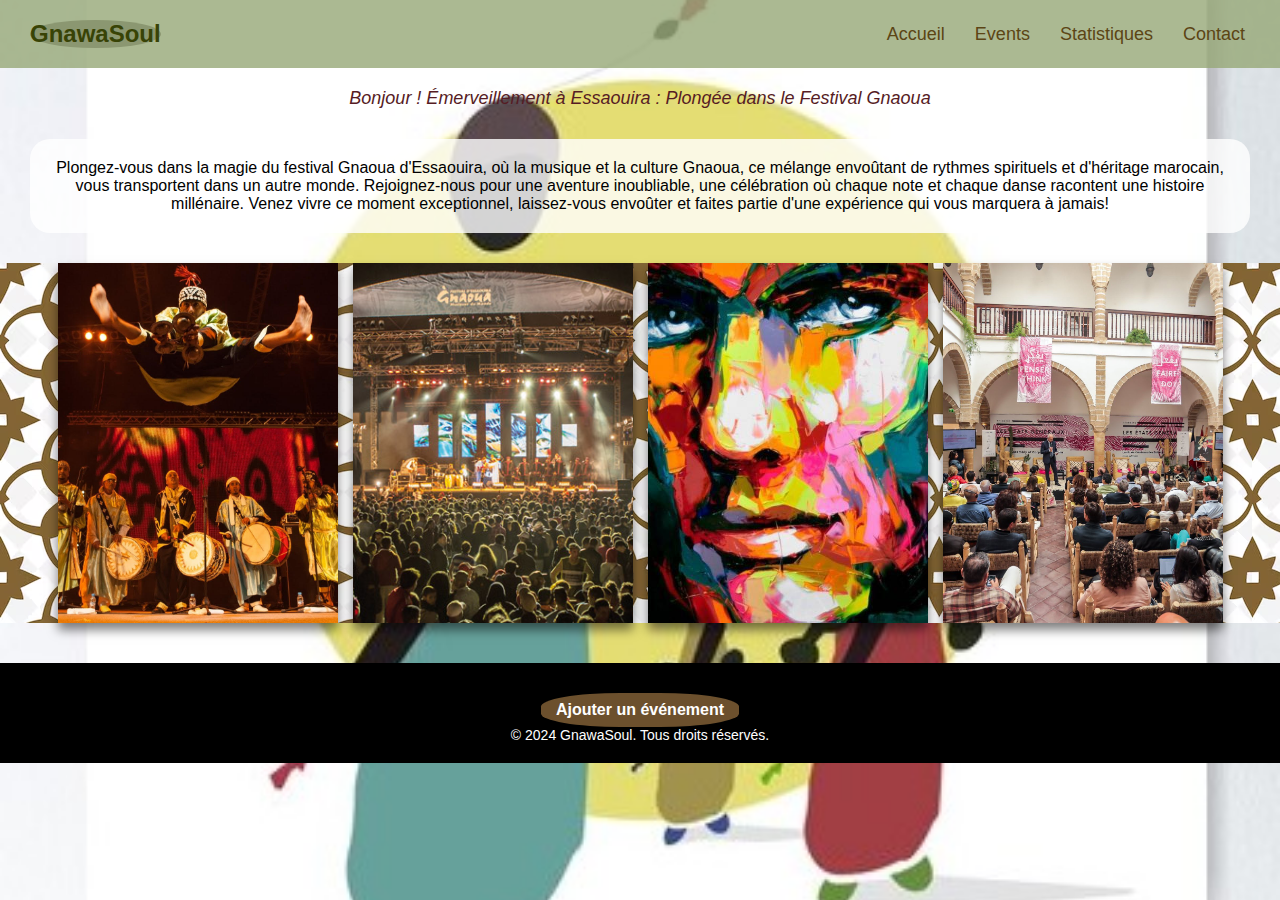
<file: index.html>
<!DOCTYPE html>
<html>
<head>
    <meta charset="UTF-8"> <!-- Définit l'encodage des caractères en UTF-8 -->
    <title>GnawaSoul-Home</title> <!-- Titre de la page affiché dans l'onglet du navigateur -->
    <link rel="stylesheet" href="index.css"> <!-- Lien vers le fichier CSS pour les styles -->
</head>
<body>
    <header>
          <nav>
            <h1 class="t1">GnawaSoul</h1> <!-- Titre principal de la navigation -->
            <ul>
                <li><a href="index.html">Accueil</a></li> <!-- Lien vers la page d'accueil -->
                <li><a href="events.html">Events</a></li> <!-- Lien vers la page des événements -->
                <li><a href="stats.html">Statistiques</a></li> <!-- Lien vers la page des statistiques -->
                <li><a href="contact.html">Contact</a></li> <!-- Lien vers la page de contact -->
            </ul>
        </nav>
    </header>
    <div class="quote">
        Émerveillement à Essaouira : Plongée dans le Festival Gnaoua
    </div>    
    <main> 
        <section class="presentation">
            <p> Plongez-vous dans la magie du festival Gnaoua d'Essaouira, où la musique et la culture Gnaoua, ce mélange envoûtant de rythmes spirituels et d'héritage marocain, vous transportent dans un autre monde. Rejoignez-nous pour une aventure inoubliable, une célébration où chaque note et chaque danse racontent une histoire millénaire. Venez vivre ce moment exceptionnel, laissez-vous envoûter et faites partie d'une expérience qui vous marquera à jamais!  </p>
        </section>
    </main>
    <div class="container">
        <div class="wrapper">
            <div class="card">
               <img src="concert.jpg"> <!-- Image d'un concert -->
               <div class="info">
                   <h1>Magie des Maâlems Gnaoua</h1> <!-- Titre de la carte -->
                   <p>Les maâlems gnaoua enchantent avec leurs performances mêlant chants, guembri et qraqeb.</p> <!-- Description de la carte -->
                   <a href="concert.html" class="btn">En savoir plus</a> <!-- Lien pour en savoir plus -->
               </div>
            </div>
            <div class="card">
               <img src="fusion.jpg"> <!-- Image de fusions musicales -->
               <div class="info">
                   <h1>Harmonies Croisées</h1>
                   <p>Des fusions inédites entre gnaoua et musiques internationales créent des moments uniques.</p>
                   <a href="#" class="btn">En savoir plus</a>
               </div>
             </div>
             <div class="card">
                 <img src="gnaoua.jpg"> <!-- Image représentant l'art Gnaoua -->
                 <div class="info">
                     <h1>L'Art au Cœur d'Essaouira</h1>
                     <p>Le Festival Gnaoua d'Essaouira plonge dans l'art, dévoilant l'âme gnaouie et l'héritage souiri à travers peintures, photos et artisanat.</p>
                     <a href="#" class="btn">En savoir plus</a>
                 </div>
               </div>
               <div class="card">
                 <img src="conference.jpg"> <!-- Image d'une conférence -->
                 <div class="info">
                     <h1>À la Découverte de la Culture Gnaoua</h1>
                     <p>Des ateliers et discussions sur la culture, l'histoire et le patrimoine gnaoua.</p>
                     <a href="#" class="btn">En savoir plus</a>
                 </div>
               </div>
         </div>
    </div>

    <footer>
         <a href="add-event.html" class="add-event-lien">Ajouter un événement</a> <!-- Lien pour ajouter un événement -->
        <p>&copy; 2024 GnawaSoul. Tous droits réservés.</p> <!-- Note de copyright -->
    </footer>

    <script src="index.js"></script> <!-- Lien vers le fichier JavaScript -->
</body>
</html>
</file>
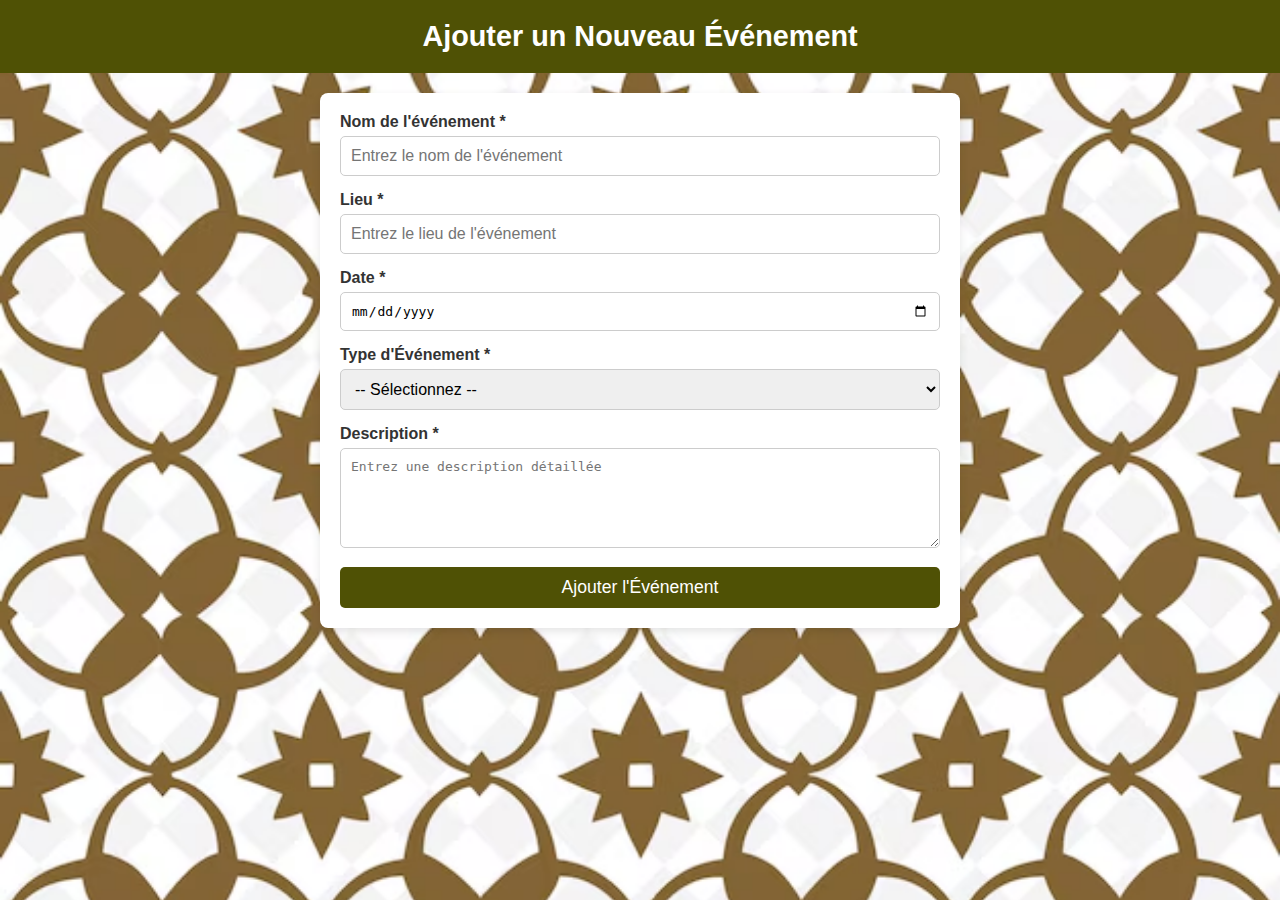
<file: add-event.html>
<!DOCTYPE html>
<html lang="fr">
<head>
    <meta charset="UTF-8">
    <meta name="viewport" content="width=device-width, initial-scale=1.0">
    <title>Ajouter un Événement</title>
    <link rel="stylesheet" href="add-event.css">
</head>
<body>
    <header>
        <h1>Ajouter un Nouveau Événement</h1>
    </header>

    <main>
        <!-- Formulaire pour ajouter un événement -->
        <form id="event-form">
            <!-- Groupe pour le nom de l'événement -->
            <div class="form-group">
                <label for="event-name">Nom de l'événement *</label>
                <input type="text" id="event-name" name="event-name" placeholder="Entrez le nom de l'événement">
            </div>
            <!-- Groupe pour le lieu de l'événement -->
            <div class="form-group">
                <label for="event-location">Lieu *</label>
                <input type="text" id="event-location" name="event-location" placeholder="Entrez le lieu de l'événement">
            </div>
            <!-- Groupe pour la date de l'événement -->
            <div class="form-group">
                <label for="event-date">Date *</label>
                <input type="date" id="event-date" name="event-date">
            </div>
            <!-- Groupe pour le type d'événement -->
            <div class="form-group">
                <label for="event-type">Type d'Événement *</label>
                <select id="event-type" name="event-type">
                    <!-- Option par défaut -->
                    <option value="">-- Sélectionnez --</option>
                    <!-- Liste des options possibles -->
                    <option value="Concert">Concert</option>
                    <option value="Exposition">Exposition</option>
                    <option value="Conférence">Conférence</option>
                    <option value="Festival">Festival</option>
                </select>
            </div>
            <!-- Groupe pour la description de l'événement -->
            <div class="form-group">
                <label for="event-description">Description *</label>
                <textarea id="event-description" name="event-description" placeholder="Entrez une description détaillée"></textarea>
            </div>
            <button type="submit" id="submit-btn">Ajouter l'Événement</button>
        </form>
    </main>

    <script src="add-event.js"></script>
</body>
</html>
</file>
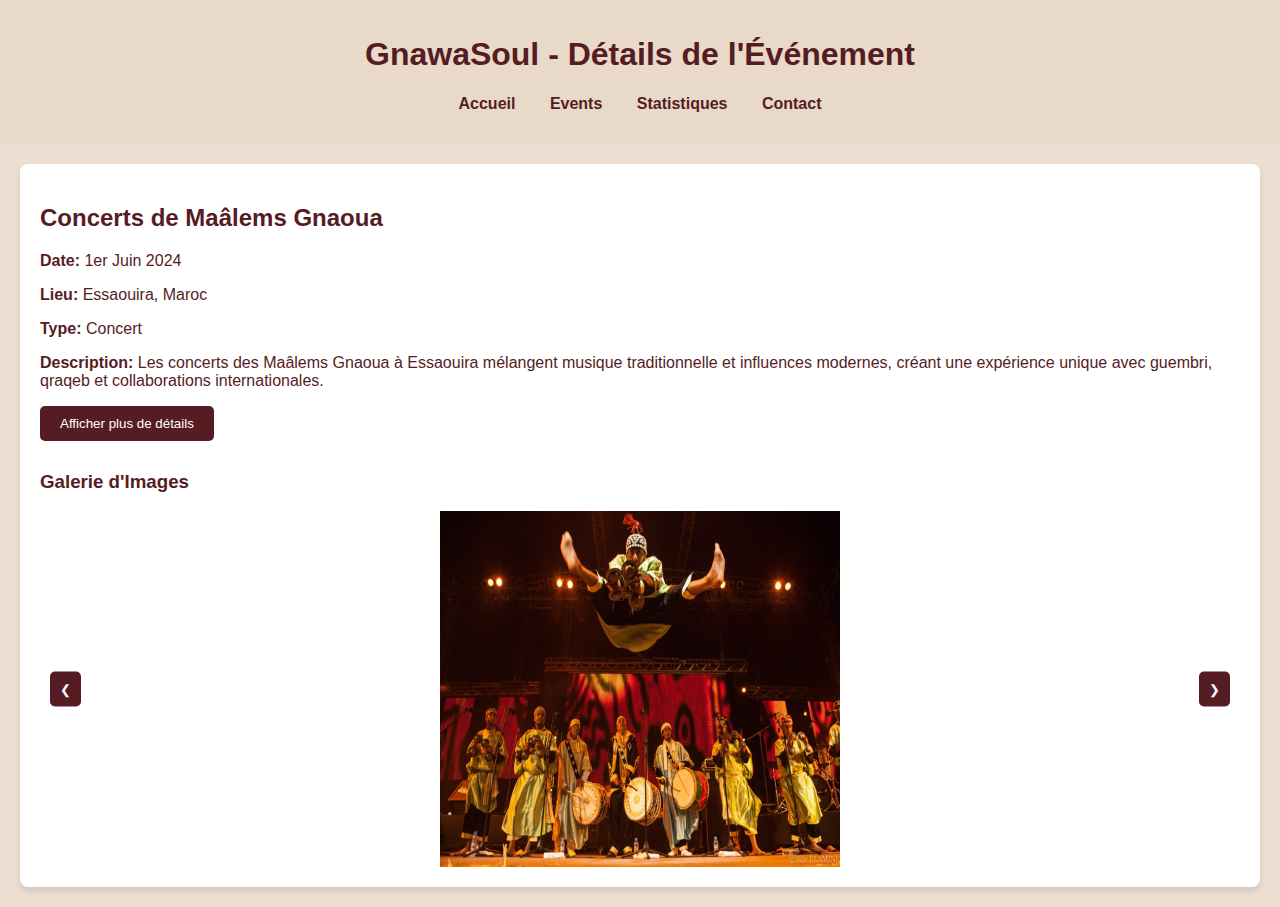
<file: event-details.html>
<!DOCTYPE html>
<html lang="fr">
<head>
    <meta charset="UTF-8">
    <meta name="viewport" content="width=device-width, initial-scale=1.0">
    <title>Détails de l'Événement - Maâlems Gnaoua</title>
    <link rel="stylesheet" href="event-details.css">
</head>
<body>

    <header>
        <nav>
            <h1>GnawaSoul - Détails de l'Événement</h1>
            <ul>
                <li><a href="index.html">Accueil</a></li>
                <li><a href="events.html">Events</a></li>
                <li><a href="stats.html">Statistiques</a></li>
                <li><a href="contact.html">Contact</a></li>
            </ul>
        </nav>
    </header>

    <main>
        <article>
            <section id="event-info">
                <h2>Concerts de Maâlems Gnaoua</h2>
                <p><strong>Date:</strong> 1er Juin 2024</p>
                <p><strong>Lieu:</strong> Essaouira, Maroc</p>
                <p><strong>Type:</strong> Concert</p>
                <p><strong>Description:</strong> Les concerts des Maâlems Gnaoua à Essaouira mélangent musique traditionnelle et influences modernes, créant une expérience unique avec guembri, qraqeb et collaborations internationales.</p>

                <button id="show-more-btn">Afficher plus de détails</button>

                <section id="more-details" style="display: none;">
                    <p>Les Maâlems, gardiens de cet art ancestral, élèvent l'expérience en collaborant avec des artistes de renommée mondiale.</p>
                    <p>Ces performances réunissent des artistes locaux et internationaux, créant une fusion vibrante de rythmes ancestraux et de sonorités contemporaines</p>
                </section>
            </section>

            <section id="gallery">
                <h3>Galerie d'Images</h3>
                <div id="image-gallery">
                    <button id="prev-btn">❮</button><!-- Bouton pour naviguer vers l'image précédente -->
                    <div id="gallery-container">
                        <img class="gallery-img" src="concert.jpg" alt="Image 1">
                        <img class="gallery-img" src="fusion.jpg" alt="Image 2">
                        <img class="gallery-img" src="gnaoua.jpg" alt="Image 3">
                        <img class="gallery-img" src="conference.jpg" alt="Image 4">
                    </div>
                    <button id="next-btn">❯</button>
                </div>
            </section>
        </article>
    </main>

    <script src="event-details.js"></script>
</body>
</html>
</file>
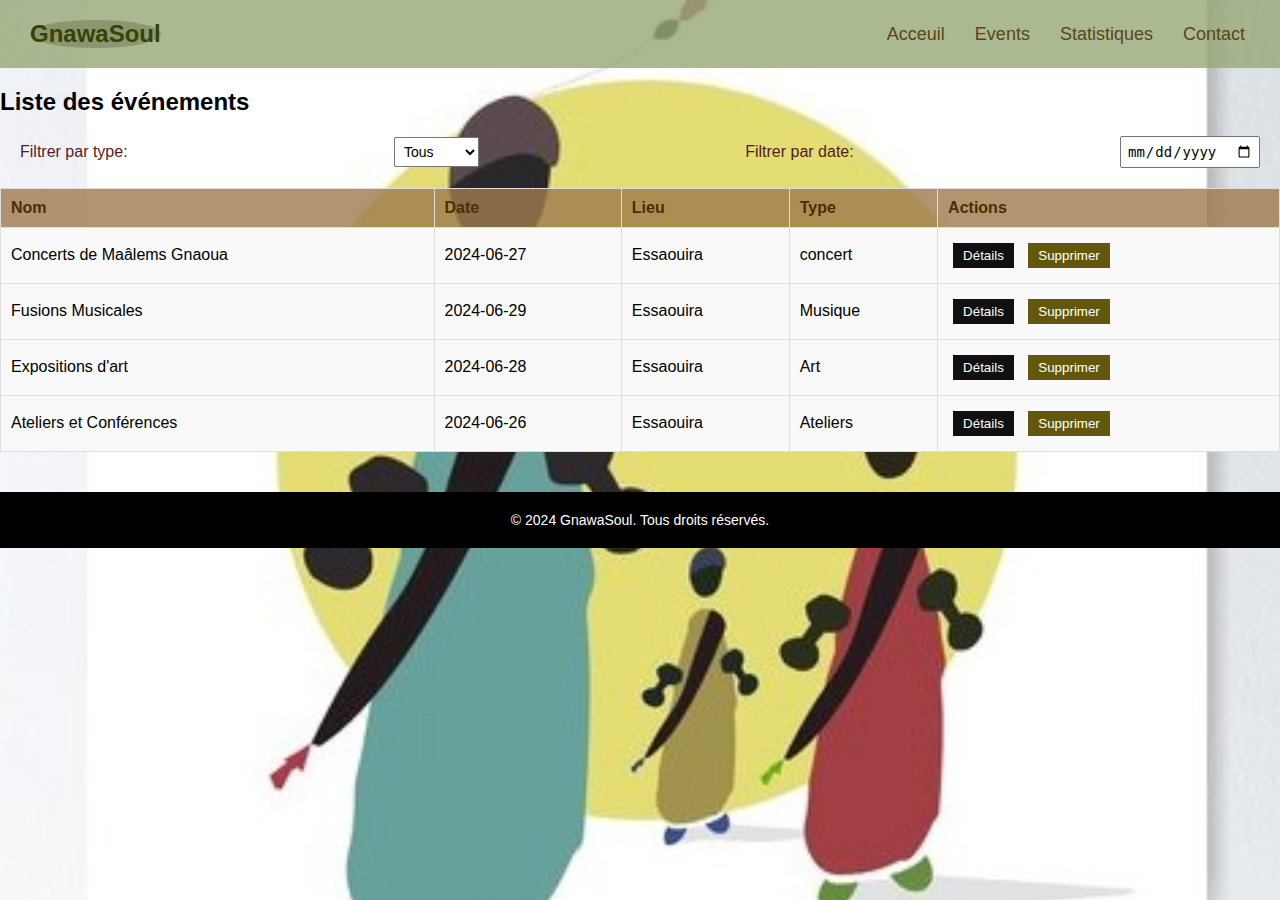
<file: events.html>
<!DOCTYPE html>
<html lang="fr">
<head>
    <meta charset="UTF-8">
    <meta name="viewport" content="width=device-width, initial-scale=1.0">
    <title>Liste des événements</title>
    <link rel="stylesheet" href="events.css">
</head>
<body>
    <header>
        <nav>
            <h1 class="t1">GnawaSoul</h1>
            <ul>
                <li><a href="index.html">Acceuil</a></li>
                <li><a href="events.html">Events</a></li>
                <li><a href="stats.html">Statistiques</a></li>
                <li><a href="contact.html">Contact</a></li>
            </ul>
        </nav>
    </header>

    <main>
        <section>
            <h2>Liste des événements</h2>

            <!-- Filtre par type ou date -->
            <div id="filters">
                <label for="filter-type">Filtrer par type:</label><!-- Option pour filtrer tous les types d'événements -->
                <select id="filter-type">
                    <option value="all">Tous</option>
                    <option value="musique">Concert</option>
                    <option value="film">Musique</option>
                    <option value="danse">Art</option>
                    <option value="art">Ateliers</option>
                </select>
                <label for="filter-date">Filtrer par date:</label>
                <input type="date" id="filter-date"><!-- Champ pour filtrer les événements par date -->
            </div>

            <!-- Tableau des événements -->
            <table id="events-table">
                <thead>
                    <tr>
                        <th>Nom</th><!-- En-tête de colonne pour le nom de l'événement -->
                        <th>Date</th><!-- En-tête de colonne pour la date de l'événement -->
                        <th>Lieu</th><!-- En-tête de colonne pour le lieu de l'événement -->
                        <th>Type</th><!-- En-tête de colonne pour le type d'événement -->
                        <th>Actions</th><!-- En-tête de colonne pour les actions (détails, supprimer) -->
                    </tr>
                </thead>
                <tbody>
                    <tr>
                        <td> <a class="event" href="event-details.html" class="details-btn">Concerts de Maâlems Gnaoua</a></td>
                        <td>2024-06-27</td>
                        <td>Essaouira</td>
                        <td>concert</td>
                        <td>
                            <button class="details-btn" data-id="1">Détails</button>
                            <button class="delete-btn">Supprimer</button>
                        </td>
                    </tr>
                    <tr id="details-1" class="details-row">
                        <td colspan="5">
                            <p>Les maâlems gnaoua enchantent avec leurs performances mêlant chants, guembri et qraqeb.</p>
                            <p>
                                Les concerts des Maâlems Gnaoua à Essaouira allient musique traditionnelle et influences modernes pour créer une expérience musicale unique.</p>
                        </td>
                    </tr>

                    <tr>
                        <td>Fusions Musicales</td>
                        <td>2024-06-29</td>
                        <td>Essaouira</td>
                        <td>Musique</td>
                        <td>
                            <button class="details-btn" data-id="2">Détails</button>
                            <button class="delete-btn">Supprimer</button>
                        </td>
                    </tr>
                    <tr id="details-2" class="details-row">
                        <td colspan="5">
                            <p>Des fusions inédites entre gnaoua et musiques internationales créent des moments uniques</p>
                            <p>Ces échanges culturels enrichissent la scène musicale, offrant des performances vibrantes et émouvantes qui transcendent les frontières et unissent les âmes à travers la musique.</p>
                        </td>
                    </tr>

                    <tr>
                        <td>Expositions d'art</td>
                        <td>2024-06-28</td>
                        <td>Essaouira</td>
                        <td>Art</td>
                        <td>
                            <button class="details-btn" data-id="3">Détails</button>
                            <button class="delete-btn">Supprimer</button>
                        </td>
                    </tr>
                    <tr id="details-3" class="details-row">
                        <td colspan="5">
                            <p>Le Festival Gnaoua d'Essaouira plonge dans l'art, dévoilant l'âme gnaouie et l'héritage souiri à travers peintures, photos et artisanat.</p>
                            <p>Ces expressions artistiques fusionnent pour offrir un voyage visuel inoubliable, célébrant la profondeur et la beauté de l'âme gnaouie et du patrimoine souiri.</p>
                        </td>
                    </tr>

                    <tr>
                        <td>Ateliers et Conférences</td>
                        <td>2024-06-26</td>
                        <td>Essaouira</td>
                        <td>Ateliers</td>
                        <td>
                            <button class="details-btn" data-id="4">Détails</button>
                            <button class="delete-btn">Supprimer</button>
                        </td>
                    </tr>
                    <tr id="details-4" class="details-row">
                        <td colspan="5">
                            <p>Des ateliers et discussions sur la culture, l'histoire et le patrimoine gnaoua.</p>
                            <p>Le Festival Gnaoua d'Essaouira propose une série d'ateliers et de discussions captivants dédiés à la culture, l'histoire et le patrimoine gnaoua. Ces sessions offrent une plongée profonde dans les traditions ancestrales et les histoires fascinantes des gnaouas.</p>
                        </td>
                    </tr>
                </tbody>
            </table>
        </section>
    </main>
    <footer>
        <p>&copy; 2024 GnawaSoul. Tous droits réservés.</p>
    </footer>

    <script src="events.js"></script>
</body>
</html>
</file>
<file: index.css>
body {
    background-image: url('background.jpg'); /* Image de fond */
    background-size: cover; /* L'image couvre tout l'écran */
    background-position: center; /* L'image est centrée */
    background-attachment: fixed; /* L'image reste fixe lors du défilement */
    margin: 0; /* Supprime les marges par défaut */
    font-family: 'Gill Sans', 'Gill Sans MT', Calibri, 'Trebuchet MS', sans-serif; /* Police de caractères */
}

nav {
    display: flex; /* Utilise un conteneur flexible */
    justify-content: space-between; /* Espace entre les éléments */
    align-items: center; /* Centre les éléments verticalement */
    background-color: #97a878ce; /* Couleur de fond du menu de navigation */
    padding: 10px 20px; /* Espacement interne */
}

nav h1 {
    margin: 10px; /* Marge autour du titre */
    font-size: 24px; /* Taille de la police */
    color: #384306; /* Couleur du texte */
    font-family: 'Gill Sans', 'Gill Sans MT', Calibri, 'Trebuchet MS', sans-serif; /* Police de caractères */
}

.t1{ 
    background-color: #8b9771; /* Couleur de fond */
    border-radius: 100%; /* Bord arrondi */
}

nav ul {
    display: flex; /* Utilise un conteneur flexible */
    list-style: none; /* Supprime les puces de liste */
    margin: 0; /* Supprime les marges */
    padding: 0; /* Supprime les espacements internes */
}

nav ul li {
    margin: 0 15px; /* Espacement entre les éléments de la liste */
}

nav ul li a {
    text-decoration: none; /* Supprime le soulignement des liens */
    color: #5c4515; /* Couleur du texte */
    font-size: 18px; /* Taille de la police */
    transition: color 0.3s; /* Transition douce pour le changement de couleur */
}

nav ul li a:hover {
    color: #000; /* Couleur du texte au survol */
}

.quote {
    text-align: center; /* Texte centré */
    font-style: italic; /* Style de police italique */
    margin-top: 20px; /* Marge en haut */
    color: #561c24; /* Couleur du texte */
    font-size: 18px; /* Taille de la police */
}

main p {
    margin: 30px; /* Marge autour du paragraphe */
    color: black; /* Couleur du texte */
    font-size: 16px; /* Taille de la police */
    background-color: rgba(255, 255, 255, 0.8); /* Fond semi-transparent */
    padding: 20px; /* Espacement interne */
    border-radius: 20px; /* Coins arrondis */
    text-align: center; /* Texte centré */
}

*{
    box-sizing: border-box; /* Inclut la bordure et le padding dans la largeur et la hauteur */
    font-family: 'Lato', sans-serif; /* Police de caractères */
}

.container{
    width: 100%; /* Largeur complète */
    height: 100%; /* Hauteur complète */
    display: flex; /* Utilise un conteneur flexible */
    justify-content: center; /* Centre les éléments horizontalement */
    align-items: center; /* Centre les éléments verticalement */
    background: #222; /* Couleur de fond */
    background-image: url('background1.avif'); /* Image de fond */
}

.wrapper{
    display: flex; /* Utilise un conteneur flexible */
    flex-wrap: wrap; /* Permet de passer à la ligne suivante */
    justify-content: space-between; /* Espace entre les éléments */
    gap: 15px; /* Espacement entre les éléments */
}

.card {
    width: 280px; /* Largeur de la carte */
    height: 360px; /* Hauteur de la carte */
    padding: 2rem 1rem; /* Espacement interne */
    background: #fff; /* Couleur de fond */
    position: relative; /* Position relative pour les éléments enfants */
    display: flex; /* Utilise un conteneur flexible */
    align-items: flex-end; /* Aligne les éléments à la fin du conteneur */
    box-shadow: 0px 7px 10px rgba(0,0,0,0.5); /* Ombre de boîte */
    transition: 0.5s ease-in-out; /* Transition douce */
}

.card:hover {
    transform: translateY(20px); /* Déplacement vers le haut au survol */
}

.card:before {
    content: ""; /* Contenu vide pour l'élément avant */
    position: absolute; /* Position absolue */
    top: 0; /* En haut du conteneur */
    left: 0; /* À gauche du conteneur */
    display: block; /* Affichage en bloc */
    width: 100%; /* Largeur complète */
    height: 100%; /* Hauteur complète */
    background: linear-gradient(to bottom,  rgba(24, 28, 26, 0.5), rgba(24, 28, 26, 0.5)); /* Dégradé de fond */
    z-index: 2; /* Niveau de superposition */
    transition: 0.5s all; /* Transition douce */
    opacity: 0; /* Opacité initiale */
}

.card:hover:before{
    opacity: 1; /* Opacité au survol */
}

.card img{
    width: 100%; /* Largeur complète de l'image */
    height: 100%; /* Hauteur complète de l'image */
    object-fit: cover; /* L'image couvre le conteneur */
    position: absolute; /* Position absolue */
    top: 0; /* En haut du conteneur */
    left: 0; /* À gauche du conteneur */
}

.card .info {
    position: relative; /* Position relative */
    z-index: 3; /* Niveau de superposition */
    color: #fff; /* Couleur du texte */
    opacity: 0; /* Opacité initiale */
    transform: translateY(30px); /* Déplacement initial vers le bas */
    transition: 0.5s all; /* Transition douce */
}

.card:hover .info {
    opacity: 1; /* Opacité au survol */
    transform: translateY(0px); /* Position au survol */
}

.card .info h1{
    margin: 0; /* Pas de marge */
}

.card .info p{
    letter-spacing: 1px; /* Espacement des lettres */
    font-size: 15px; /* Taille de la police */
    margin-top: 8px; /* Marge en haut */
    margin-bottom: 20px; /* Marge en bas */
}

.card .info .btn{
    text-decoration: none; /* Pas de soulignement */
    padding: 0.5rem 1rem; /* Espacement interne */
    background: #fff; /* Couleur de fond */
    color: #000; /* Couleur du texte */
    font-size: 14px; /* Taille de la police */
    font-weight: bold; /* Texte en gras */
    cursor: pointer; /* Curseur pointeur */
    transition: 0.4s ease-in-out; /* Transition douce */
}

.card .info .btn:hover{
    box-shadow: 0px 7px 10px rgba(0,0,0,0.5); /* Ombre au survol */
}

footer {
    background-color: #000; /* Couleur de fond du footer */
    color: white; /* Couleur du texte */
    text-align: center; /* Texte centré */
    padding: 20px 10px; /* Espacement interne */
    margin-top: 40px; /* Marge en haut */
    position: relative; /* Position relative */
}

footer p {
    margin: 0; /* Pas de marge */
    font-size: 14px; /* Taille de la police */
}

.add-event-lien {
    display: inline-block; /* Affichage en bloc inline */
    margin-top: 10px; /* Marge en haut */
    padding: 8px 15px; /* Espacement interne */
    background-color: #6c502d; /* Couleur de fond du bouton */
    color: white; /* Couleur du texte */
    text-decoration: none; /* Pas de soulignement */
    font-weight: bold; /* Texte en gras */
    border-radius: 40%; /* Bordure arrondie */
    transition: background-color 0.3s ease, transform 0.2s ease; /* Transition douce pour la couleur de fond et la transformation */
}

.add-event-lien:hover {
    background-color: #967357; /* Couleur de survol */
    transform: scale(1.05); /* Effet de zoom */
}
</file>
<file: add-event.css>
/* Style global du body */
body {
    font-family: Arial, sans-serif; /* Définit la police générale */
    margin: 0; /* Supprime la marge par défaut du body */
    padding: 0; /* Supprime le padding par défaut du body */
    background: url('background1.avif') no-repeat center center fixed; /* Applique une image de fond qui reste fixe en arrière-plan */
    background-size: cover; /* L'image de fond couvre toute la surface de la fenêtre */
    color: #333; /* Définit la couleur du texte */
}

/* Style de l'en-tête (header) */
header {
    text-align: center; /* Centre le texte de l'en-tête */
    padding: 20px 0; /* Espacement en haut et en bas de l'en-tête */
    background-color: #4f5105; /* Couleur de fond de l'en-tête */
    color: white; /* Couleur du texte */
}

/* Style du contenu principal */
main {
    max-width: 600px; /* Limite la largeur du contenu principal à 600px */
    margin: 20px auto; /* Centre le contenu et ajoute un espacement vertical */
    background: white; /* Définit un fond blanc */
    padding: 20px; /* Espacement à l'intérieur du contenu principal */
    border-radius: 8px; /* Arrondit les coins du contenu */
    box-shadow: 0 4px 10px rgba(0, 0, 0, 0.1); /* Ajoute une ombre légère autour du contenu */
}

/* Style du titre principal (h1) */
h1 {
    margin: 0; /* Supprime la marge par défaut */
    font-size: 1.8em; /* Agrandit la taille de la police */
}

/* Style des groupes de formulaire */
.form-group {
    margin-bottom: 15px; /* Ajoute de l'espace entre les champs du formulaire */
}

/* Style des labels */
label {
    display: block; /* Affiche le label sur une nouvelle ligne */
    margin-bottom: 5px; /* Ajoute un espacement sous le label */
    font-weight: bold; /* Met le texte du label en gras */
}

/* Style des champs de saisie (input, select, textarea) */
input, select, textarea {
    width: 100%; /* Fait en sorte que les champs occupent toute la largeur disponible */
    padding: 10px; /* Ajoute un espacement intérieur pour les champs */
    border: 1px solid #ccc; /* Définit une bordure grise claire */
    border-radius: 5px; /* Arrondit les coins des champs */
    font-size: 1em; /* Définit la taille de la police */
    box-sizing: border-box; /* Inclut les bordures et le padding dans la largeur totale */
    transition: border-color 0.3s; /* Ajoute une transition douce pour la couleur de la bordure */
}

/* Effet de focus sur les champs (lorsqu'on clique dessus) */
input:focus, select:focus, textarea:focus {
    border-color: #1a1314; /* Change la couleur de la bordure au focus */
    outline: none; /* Supprime le contour par défaut au focus */
    box-shadow: 0 0 5px rgba(74, 21, 28, 0.5); /* Ajoute un effet de halo au focus */
}

/* Style spécifique pour le champ textarea */
textarea {
    height: 100px; /* Définit la hauteur de la zone de texte */
}

/* Style du bouton de soumission */
button {
    width: 100%; /* Fait en sorte que le bouton occupe toute la largeur */
    background-color: #4f5105; /* Couleur de fond du bouton */
    color: white; /* Couleur du texte du bouton */
    padding: 10px; /* Espacement intérieur du bouton */
    border: none; /* Supprime la bordure par défaut du bouton */
    border-radius: 5px; /* Arrondit les coins du bouton */
    font-size: 1.1em; /* Agrandit la taille de la police du bouton */
    cursor: pointer; /* Change le curseur pour indiquer que c'est cliquable */
    transition: background-color 0.3s; /* Ajoute une transition douce pour la couleur de fond */
}

/* Effet de survol (hover) du bouton */
button:hover {
    background-color: #110404; /* Change la couleur du bouton lorsque la souris passe dessus */
}
</file>
<file: event-details.css>
body {
    background-color: #e7d8c6ce;
    color: #561c24;
    font-family: Arial, sans-serif;
    margin: 0;
    padding: 0;
}

header {
    background-color: #e7d8c6ce;
    color: #561c24;
    padding: 15px 0;
    text-align: center;
}

header nav ul {
    list-style-type: none;
    padding: 0;
}

header nav ul li {
    display: inline;
    margin: 0 15px;
}

header nav ul li a {
    color: #561c24;
    text-decoration: none;
    font-weight: bold;
}

header nav ul li a:hover {
    color: #e7d8c6ce;
}

main {
    margin: 20px;
    background-color: white;
    border-radius: 8px;
    box-shadow: 0px 4px 6px rgba(0, 0, 0, 0.1);
    padding: 20px;
}

h2, h3 {
    color: #561c24;
}

button {
    background-color: #561c24;
    color: white;
    padding: 10px 20px;
    border: none;
    cursor: pointer;
    border-radius: 5px;
}

button:hover {
    background-color: #e7d8c6ce;
    color: #561c24;
}

#gallery {
    margin-top: 30px;
}

#image-gallery {
    display: flex;
    align-items: center;
    justify-content: center;
    position: relative;
}

#gallery-container {
    display: flex;
    width: 400px; /* Largeur visible pour une image */
    overflow: hidden;
    position: relative;
}

.gallery-img {
    min-width: 100%;
    height: auto;
    transition: transform 0.3s ease;
}

.gallery-img:hover {
    transform: scale(1.1); /* Effet de zoom au survol */
}

#prev-btn, #next-btn {
    background-color: #561c24;
    color: white;
    padding: 10px;
    border: none;
    cursor: pointer;
    border-radius: 5px;
    position: absolute;
    top: 50%;
    transform: translateY(-50%);
    z-index: 2;
}

#prev-btn {
    left: 10px;
}

#next-btn {
    right: 10px;
}

#prev-btn:hover, #next-btn:hover {
    background-color: #e7d8c6ce;
    color: #561c24;
}
</file>
<file: events.css>
body {
    background-image: url('background.jpg'); /* Image de fond */
    background-size: cover; /* L'image couvre tout l'écran */
    background-position: center; /* L'image est centrée */
    background-attachment: fixed; /* L'image reste fixe lors du défilement */
    margin: 0; /* Supprime les marges par défaut */
    font-family: 'Gill Sans', 'Gill Sans MT', Calibri, 'Trebuchet MS', sans-serif; /* Police de caractères */
}

nav {
    display: flex; /* Utilise un conteneur flexible */
    justify-content: space-between; /* Espace entre les éléments */
    align-items: center; /* Centre les éléments verticalement */
    background-color: #97a878ce; /* Couleur de fond du menu de navigation */
    padding: 10px 20px; /* Espacement interne */
}

nav h1 {
    margin: 10px; /* Marge autour du titre */
    font-size: 24px; /* Taille de la police */
    color: #384306; /* Couleur du texte */
    font-family: 'Gill Sans', 'Gill Sans MT', Calibri, 'Trebuchet MS', sans-serif; /* Police de caractères */
}

.t1{ 
    background-color: #8b9771; /* Couleur de fond */
    border-radius: 100%; /* Bord arrondi */
}

nav ul {
    display: flex; /* Utilise un conteneur flexible */
    list-style: none; /* Supprime les puces de liste */
    margin: 0; /* Supprime les marges */
    padding: 0; /* Supprime les espacements internes */
}

nav ul li {
    margin: 0 15px; /* Espacement entre les éléments de la liste */
}

nav ul li a {
    text-decoration: none; /* Supprime le soulignement des liens */
    color: #5c4515; /* Couleur du texte */
    font-size: 18px; /* Taille de la police */
    transition: color 0.3s; /* Transition douce pour le changement de couleur */
}

nav ul li a:hover {
    color: #000; /* Couleur du texte au survol */
}

.quote {
    text-align: center; /* Texte centré */
    font-style: italic; /* Style de police italique */
    margin-top: 20px; /* Marge en haut */
    color: #561c24; /* Couleur du texte */
    font-size: 18px; /* Taille de la police */
}

main p {
    margin: 30px; /* Marge autour du paragraphe */
    color: black; /* Couleur du texte */
    font-size: 16px; /* Taille de la police */
    background-color: rgba(255, 255, 255, 0.8); /* Fond semi-transparent */
    padding: 20px; /* Espacement interne */
    border-radius: 20px; /* Coins arrondis */
    text-align: center; /* Texte centré */
}

#filters {
    margin: 20px; /* Marge autour des filtres */
    display: flex; /* Utilise un conteneur flexible */
    justify-content: space-between; /* Espace entre les éléments */
    align-items: center; /* Aligne les éléments au centre verticalement */
}

#filters label {
    font-size: 16px; /* Taille de la police */
    color: #561c24; /* Couleur du texte */
}

#filters select, #filters input {
    padding: 5px; /* Espacement interne */
    font-size: 14px; /* Taille de la police */
}

table {
    width: 100%; /* Largeur complète */
    border-collapse: collapse; /* Fusionne les bordures */
    margin: 20px 0; /* Marge en haut et en bas */
}

table, th, td {
    border: 1px solid #ddd; /* Bordure des cellules */
}

th, td {
    padding: 10px; /* Espacement interne des cellules */
    text-align: left; /* Texte aligné à gauche */
}

th {
    background-color: #9e7a4ece; /* Couleur de fond des en-têtes */
    color: #4b2e03; /* Couleur du texte des en-têtes */
}

td {
    background-color: #f9f9f9; /* Couleur de fond des cellules */
}

.details-row {
    display: none; /* Cache les rangées de détails par défaut */
    background-color: #f0f0f0; /* Couleur de fond des rangées de détails */
    padding: 10px; /* Espacement interne */
    border-top: 1px solid #ddd; /* Bordure supérieure */
}

.details-row p {
    margin: 5px 0; /* Marge en haut et en bas des paragraphes */
}

.details-btn, .delete-btn {
    background-color: #62570d; /* Couleur de fond des boutons */
    color: white; /* Couleur du texte */
    border: none; /* Pas de bordure */
    padding: 5px 10px; /* Espacement interne */
    cursor: pointer; /* Curseur de pointeur */
    margin: 5px; /* Marge autour des boutons */
    transition: background-color 0.3s; /* Transition douce pour le changement de couleur */
}

.details-btn:hover, .delete-btn:hover {
    background-color: #561c24; /* Couleur de fond au survol */
}

.details-btn {
    background-color: #111010; /* Couleur de fond par défaut pour le bouton de détails */
}

.details-btn:hover {
    background-color: #917c6c; /* Couleur de fond au survol pour le bouton de détails */
}

.event {
    text-decoration: none; /* Supprime le soulignement des liens */
    color: #000; /* Couleur du texte */
}

footer {
    background-color: #000; /* Couleur de fond du footer */
    color: white; /* Couleur du texte */
    text-align: center; /* Texte centré */
    padding: 20px 10px; /* Espacement interne */
    margin-top: 40px; /* Marge en haut */
    position: relative; /* Position relative */
}

footer p {
    margin: 0; /* Pas de marge */
    font-size: 14px; /* Taille de la police */
}
</file>
